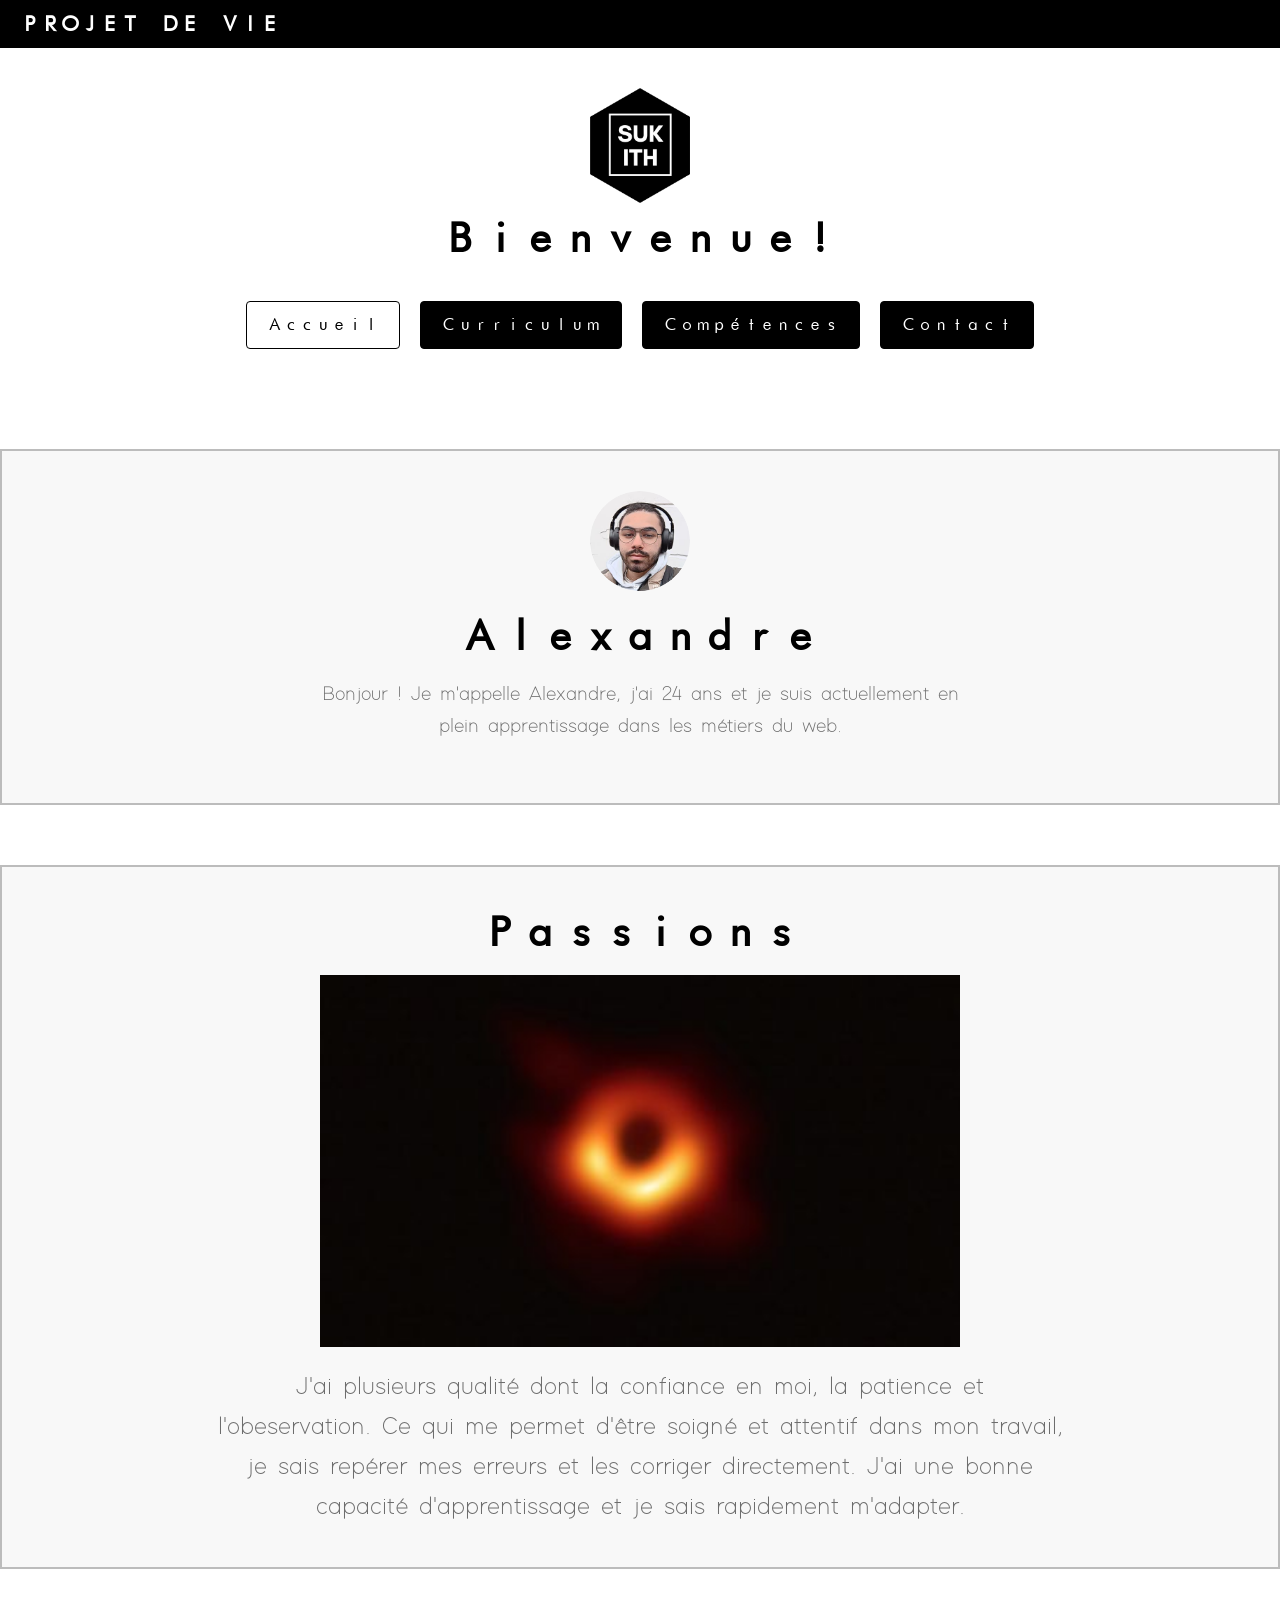
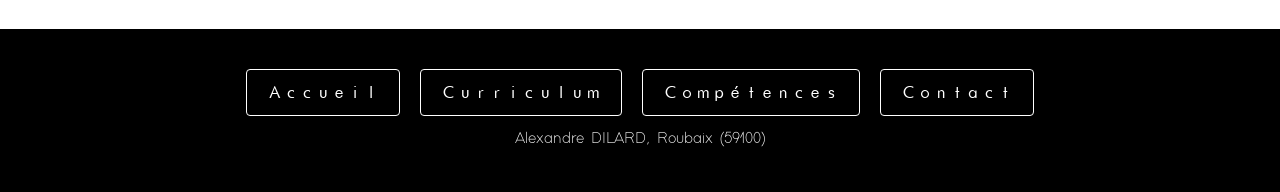
<file: index.htm>
<!DOCTYPE html>
<html lang="fr">
<head>
    <meta charset="UTF-8">
    <meta name="viewport" content="width=device-width, initial-scale=1.0">
    <title>Accueil</title>
    <link rel="stylesheet" href="./Style/Style.css">

    <link rel="icon" href="./Asset/loonapix_1705330553163387881.png" type="image/png">
    <link rel="shortcut icon" href="./Asset/loonapix_1705330553163387881.png" type="image/png">
</head>


<body>

    <header>

        <h1 id="projet">PROJET DE VIE</h1>
        
    </header>

    <nav>
        <div class="head">
        <img id="logo" src="./Asset/loonapix_1705330553163387881.png" width="312" height="360" alt="Logo du site">
        <h2 id="title2">Bienvenue!</h2>
    </div>

    <div class="button">
        <a class="bouton" href="./index.htm" aria-current="page">Accueil</a>
        <a class="bouton" href="./pages/curriculum.htm">Curriculum</a>
        <a class="bouton" href="./pages/competences.htm">Compétences</a>
        <a class="bouton" href="./pages/contact.htm">Contact</a>
    </div>

    </nav>

    <main>



       <div class="bloc presentation">


        <img id="photo" src="./Asset/YXuLjPZKaKC1HINBv4fca.1020.IRZXSOY-modified.png" width="286" height="286" alt="Portrait d'Alexandre DILARD">
        <h2 id="pres" class="titre-bloc">Alexandre</h2>
        <p id="pres2">Bonjour ! Je m'appelle Alexandre, j'ai 24 ans et je suis actuellement en plein apprentissage dans les métiers du web.</p>
        <div id="moi">

            
            

        </div>

        </div>
        <div class="bloc suitepres">
            <h2 id="suiteprestitle" class="titre-bloc">Passions</h2>
            <img id="pic1" src="./Asset/w453-101706-trou-noir-galaxie.jpg" width="453" height="263" alt="Photographie du trou noir de la galaxie M87">
        <p id="suiteprestext" class="texte-bloc">J'ai plusieurs qualité dont la confiance en moi, la patience et l'obeservation. Ce qui me permet d'être soigné et attentif dans mon travail, je sais repérer mes erreurs et les corriger directement. J'ai une bonne capacité d'apprentissage et je sais rapidement m'adapter.</p></div>
    </main>


    <footer>

        <div class="button">
            <a class="bouton" href="./index.htm">Accueil</a>
            <a class="bouton" href="./pages/curriculum.htm">Curriculum</a>
            <a class="bouton" href="./pages/competences.htm">Compétences</a>
            <a class="bouton" href="./pages/contact.htm">Contact</a>
        </div>
        <p>Alexandre DILARD, Roubaix (59100)</p>

    </footer>


</body>
</html>
</file>
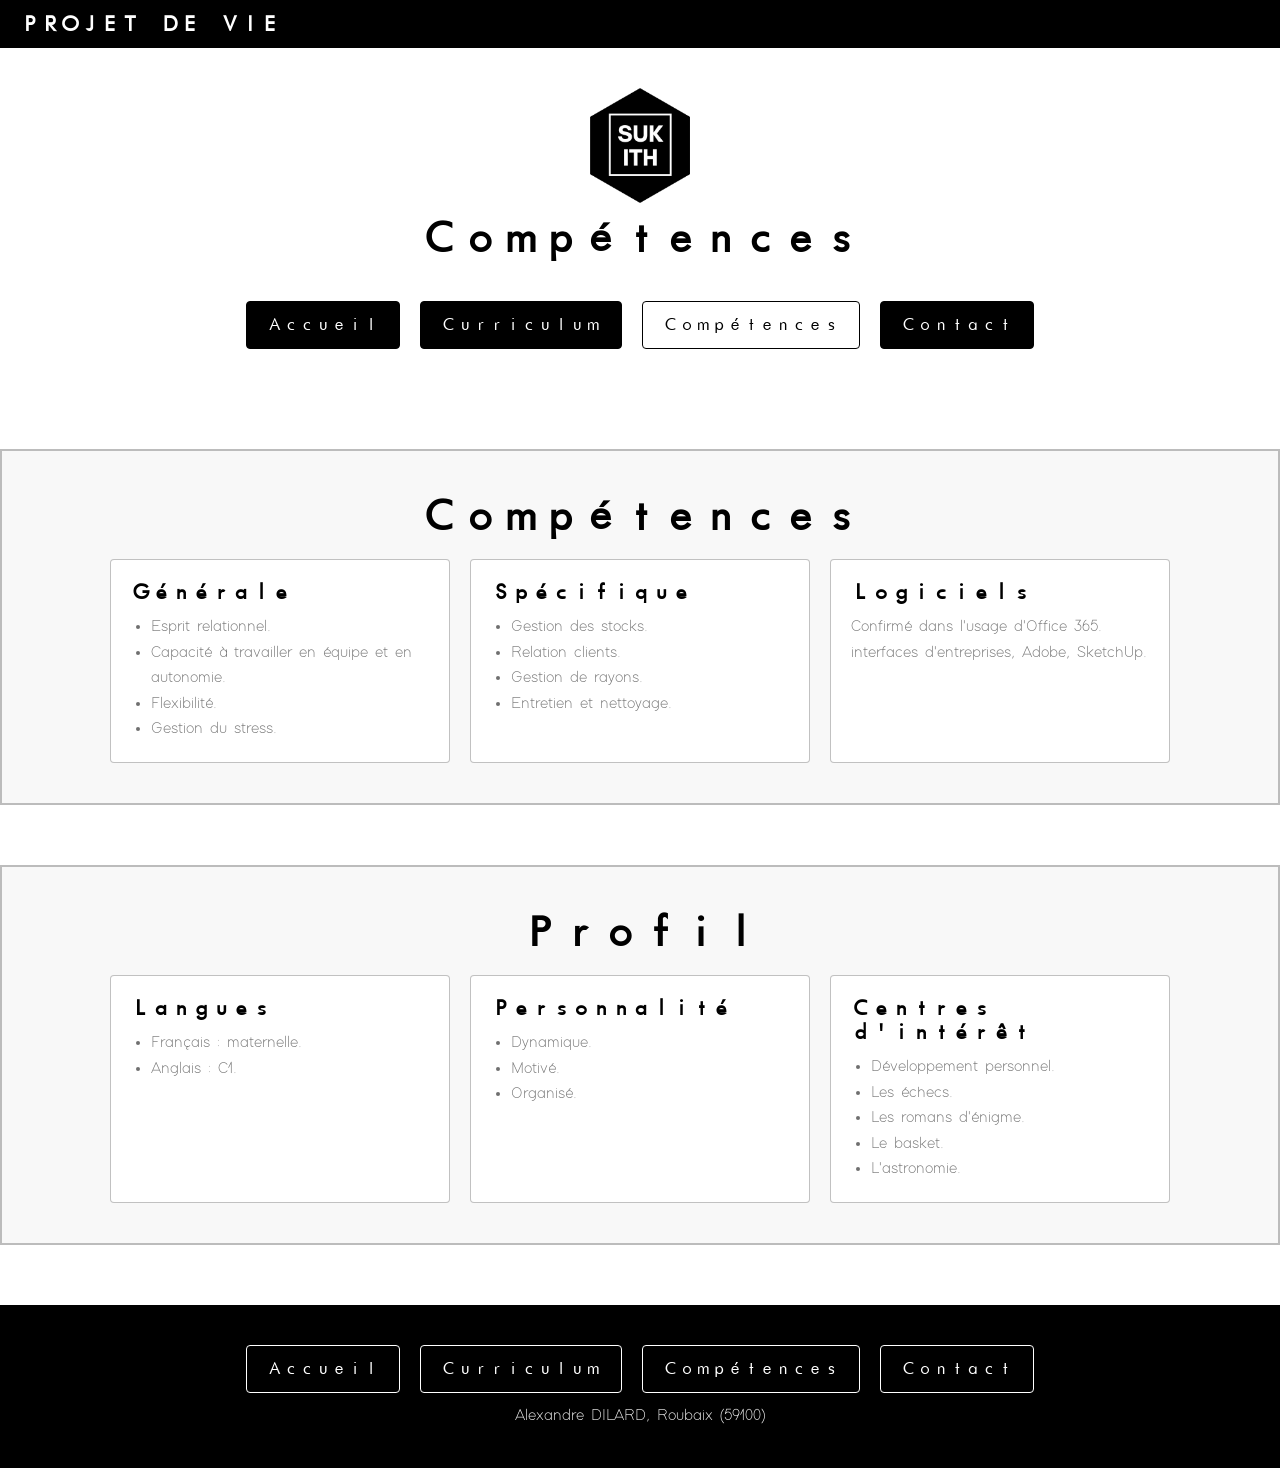
<file: pages/competences.htm>
<!DOCTYPE html>
<html lang="fr">
<head>
    <meta charset="UTF-8">
    <meta name="viewport" content="width=device-width, initial-scale=1.0">
    <title>Compétences</title>
    <link rel="stylesheet" href="../Style/Style.css">

    <link rel="icon" href="../Asset/loonapix_1705330553163387881.png" type="image/png">
    <link rel="shortcut icon" href="../Asset/loonapix_1705330553163387881.png" type="image/png">
</head>


<body>

    <header>

        <h1 id="projet">PROJET DE VIE</h1>

    </header>

    <nav>
        <div class="head">
        <img id="logo" src="../Asset/loonapix_1705330553163387881.png" width="312" height="360" alt="Logo du site">
        <h2 id="title2">Compétences</h2>
    </div>

    <div class="button">
        <a class="bouton" href="../index.htm">Accueil</a>
        <a class="bouton" href="./curriculum.htm">Curriculum</a>
        <a class="bouton" href="./competences.htm" aria-current="page">Compétences</a>
        <a class="bouton" href="./contact.htm">Contact</a>
    </div>

    </nav>

    <main>

        <div class="bloc">

            <h2 class="titre-bloc">Compétences</h2>

            <div class="cartes">

                <div class="carte">
                    <h3 class="carte-titre">Générale</h3>
                    <ul class="puces">
                        <li>Esprit relationnel.</li>
                        <li>Capacité à travailler en équipe et en autonomie.</li>
                        <li>Flexibilité.</li>
                        <li>Gestion du stress.</li>
                    </ul>
                </div>

                <div class="carte">
                    <h3 class="carte-titre">Spécifique</h3>
                    <ul class="puces">
                        <li>Gestion des stocks.</li>
                        <li>Relation clients.</li>
                        <li>Gestion de rayons.</li>
                        <li>Entretien et nettoyage.</li>
                    </ul>
                </div>

                <div class="carte">
                    <h3 class="carte-titre">Logiciels</h3>
                    <p class="carte-texte">Confirmé dans l'usage d'Office 365. interfaces d'entreprises, Adobe, SketchUp.</p>
                </div>

            </div>

        </div>

        <div class="bloc">

            <h2 class="titre-bloc">Profil</h2>

            <div class="cartes">

                <div class="carte">
                    <h3 class="carte-titre">Langues</h3>
                    <ul class="puces">
                        <li>Français : maternelle.</li>
                        <li>Anglais : C1.</li>
                    </ul>
                </div>

                <div class="carte">
                    <h3 class="carte-titre">Personnalité</h3>
                    <ul class="puces">
                        <li>Dynamique.</li>
                        <li>Motivé.</li>
                        <li>Organisé.</li>
                    </ul>
                </div>

                <div class="carte">
                    <h3 class="carte-titre">Centres d'intérêt</h3>
                    <ul class="puces">
                        <li>Développement personnel.</li>
                        <li>Les échecs.</li>
                        <li>Les romans d'énigme.</li>
                        <li>Le basket.</li>
                        <li>L'astronomie.</li>
                    </ul>
                </div>

            </div>

        </div>

    </main>


    <footer>

        <div class="button">
            <a class="bouton" href="../index.htm">Accueil</a>
            <a class="bouton" href="./curriculum.htm">Curriculum</a>
            <a class="bouton" href="./competences.htm">Compétences</a>
            <a class="bouton" href="./contact.htm">Contact</a>
        </div>
        <p>Alexandre DILARD, Roubaix (59100)</p>

    </footer>


</body>
</html>
</file>
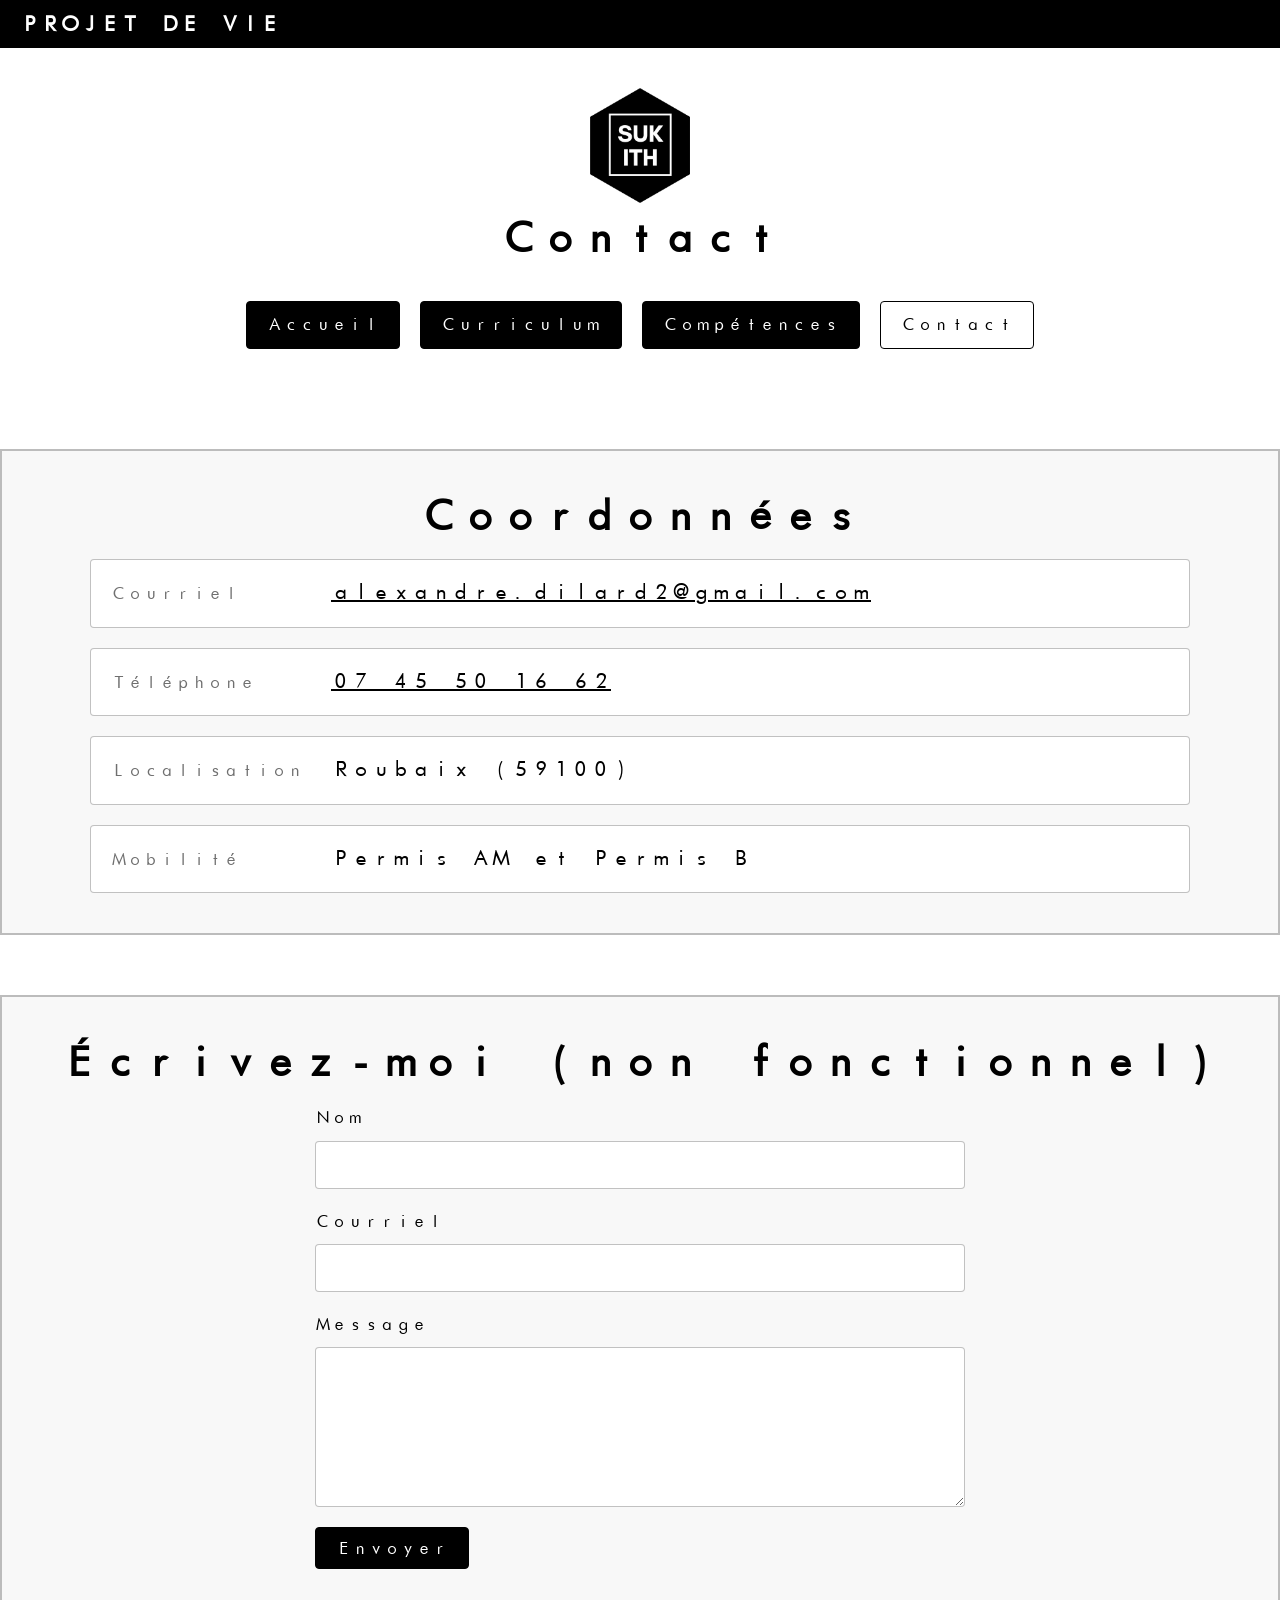
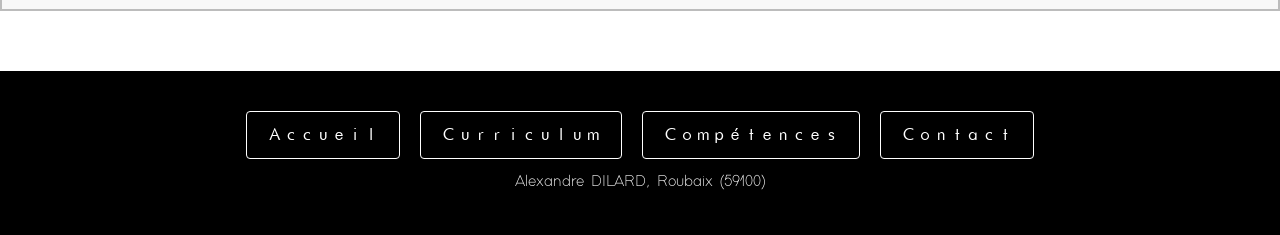
<file: pages/contact.htm>
<!DOCTYPE html>
<html lang="fr">
<head>
    <meta charset="UTF-8">
    <meta name="viewport" content="width=device-width, initial-scale=1.0">
    <title>Contact</title>
    <link rel="stylesheet" href="../Style/Style.css">

    <link rel="icon" href="../Asset/loonapix_1705330553163387881.png" type="image/png">
    <link rel="shortcut icon" href="../Asset/loonapix_1705330553163387881.png" type="image/png">
</head>


<body>

    <header>

        <h1 id="projet">PROJET DE VIE</h1>

    </header>

    <nav>
        <div class="head">
        <img id="logo" src="../Asset/loonapix_1705330553163387881.png" width="312" height="360" alt="Logo du site">
        <h2 id="title2">Contact</h2>
    </div>

    <div class="button">
        <a class="bouton" href="../index.htm">Accueil</a>
        <a class="bouton" href="./curriculum.htm">Curriculum</a>
        <a class="bouton" href="./competences.htm">Compétences</a>
        <a class="bouton" href="./contact.htm" aria-current="page">Contact</a>
    </div>

    </nav>

    <main>

        <div class="bloc">

            <h2 class="titre-bloc">Coordonnées</h2>

            <div class="lignes">

                <div class="ligne">
                    <p class="ligne-date">Courriel</p>
                    <div class="ligne-corps">
                        <p class="ligne-titre"><a href="mailto:alexandre.dilard2@gmail.com">alexandre.dilard2@gmail.com</a></p>
                    </div>
                </div>

                <div class="ligne">
                    <p class="ligne-date">Téléphone</p>
                    <div class="ligne-corps">
                        <p class="ligne-titre"><a href="tel:+33745501662">07 45 50 16 62</a></p>
                    </div>
                </div>

                <div class="ligne">
                    <p class="ligne-date">Localisation</p>
                    <div class="ligne-corps">
                        <p class="ligne-titre">Roubaix (59100)</p>
                    </div>
                </div>

                <div class="ligne">
                    <p class="ligne-date">Mobilité</p>
                    <div class="ligne-corps">
                        <p class="ligne-titre">Permis AM et Permis B</p>
                    </div>
                </div>

            </div>

        </div>

        <div class="bloc">

            <h2 class="titre-bloc">Écrivez-moi (non fonctionnel)</h2>

            <form class="formulaire" action="mailto:alexandre.dilard2@gmail.com" method="post" enctype="text/plain">

                <div class="champ">
                    <label for="nom">Nom</label>
                    <input id="nom" name="nom" type="text" autocomplete="name" required>
                </div>

                <div class="champ">
                    <label for="courriel">Courriel</label>
                    <input id="courriel" name="courriel" type="email" autocomplete="email" required>
                </div>

                <div class="champ">
                    <label for="message">Message</label>
                    <textarea id="message" name="message" required></textarea>
                </div>

                <button class="bouton" type="submit">Envoyer</button>

            </form>

        </div>

    </main>


    <footer>

        <div class="button">
            <a class="bouton" href="../index.htm">Accueil</a>
            <a class="bouton" href="./curriculum.htm">Curriculum</a>
            <a class="bouton" href="./competences.htm">Compétences</a>
            <a class="bouton" href="./contact.htm">Contact</a>
        </div>
        <p>Alexandre DILARD, Roubaix (59100)</p>

    </footer>


</body>
</html>
</file>
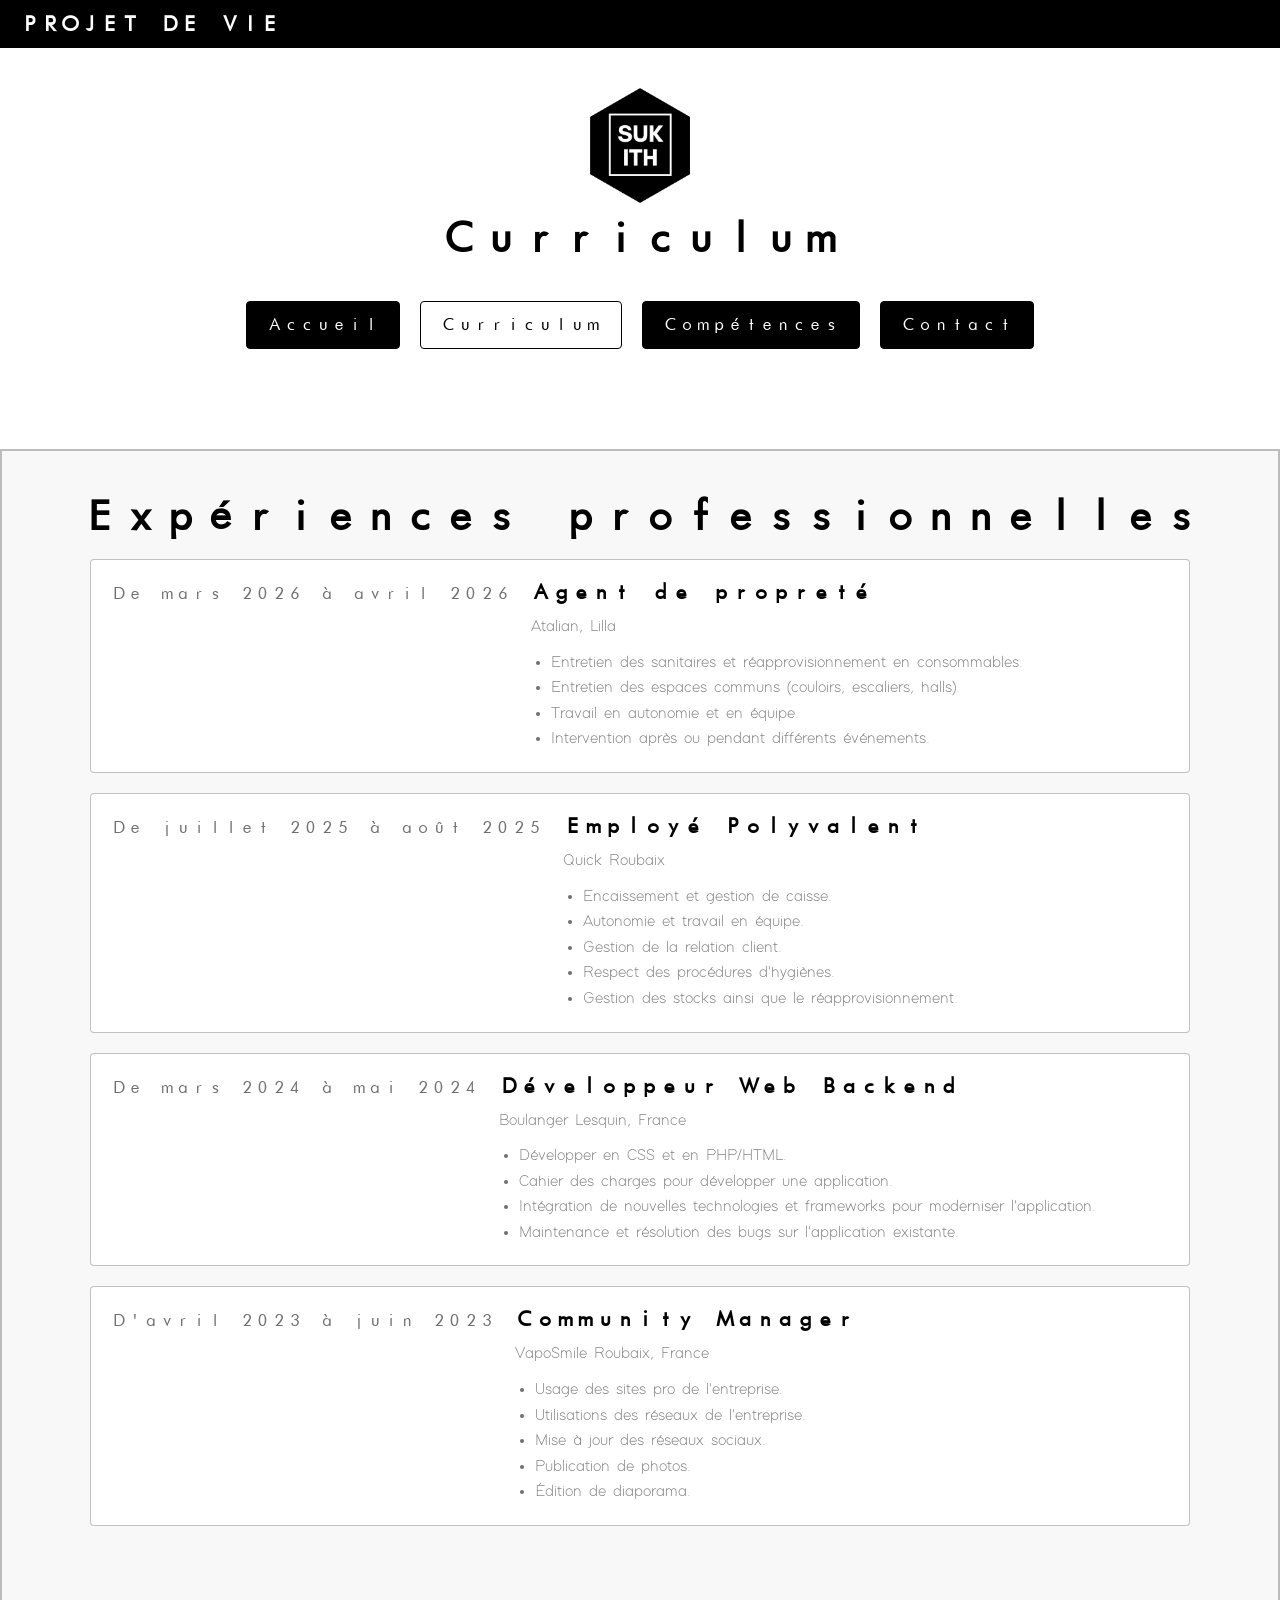
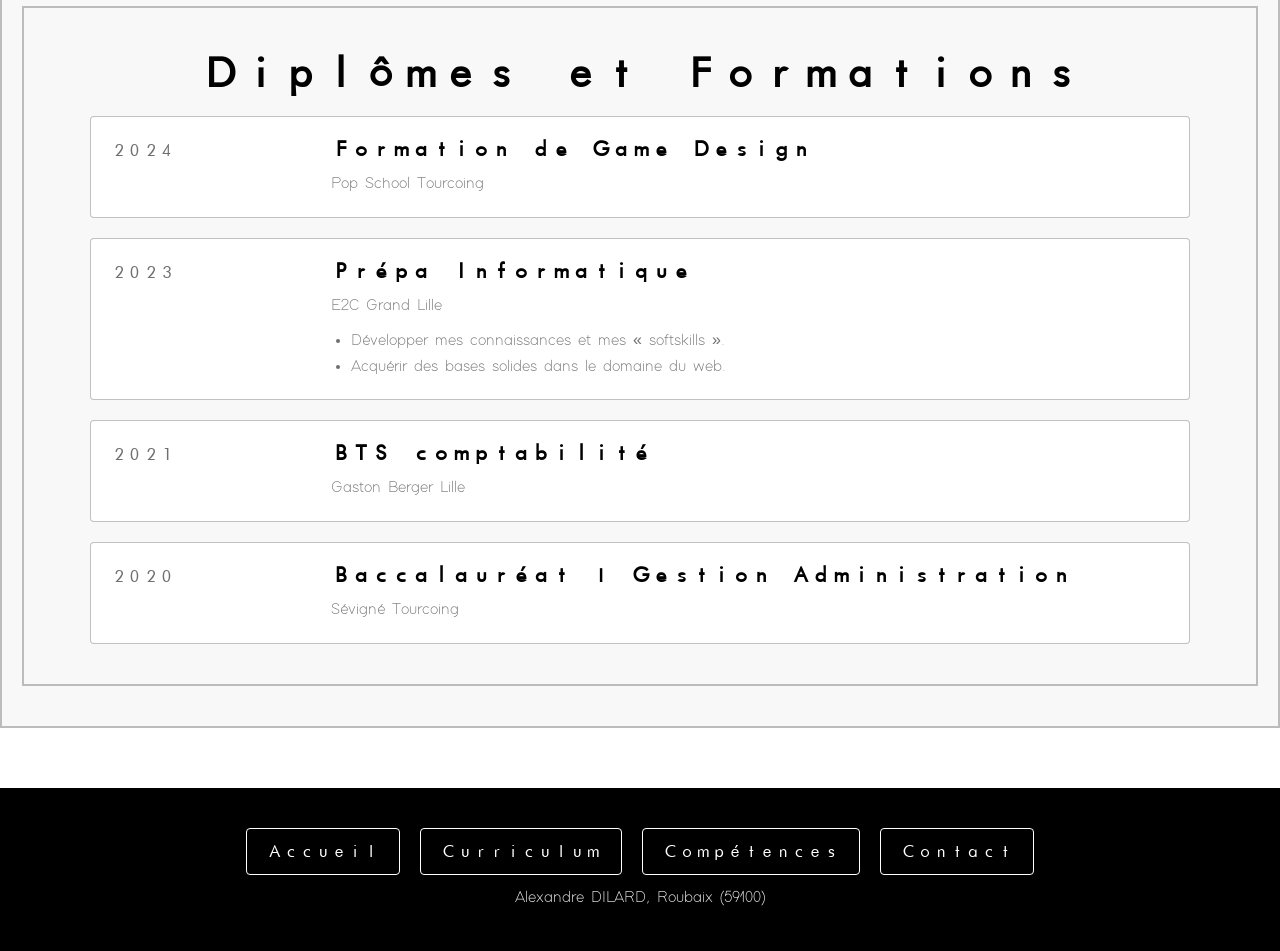
<file: pages/curriculum.htm>
<!DOCTYPE html>
<html lang="fr">
<head>
    <meta charset="UTF-8">
    <meta name="viewport" content="width=device-width, initial-scale=1.0">
    <title>Curriculum</title>
    <link rel="stylesheet" href="../Style/Style.css">

    <link rel="icon" href="../Asset/loonapix_1705330553163387881.png" type="image/png">
    <link rel="shortcut icon" href="../Asset/loonapix_1705330553163387881.png" type="image/png">
</head>


<body>

    <header>

        <h1 id="projet">PROJET DE VIE</h1>

    </header>

    <nav>
        <div class="head">
        <img id="logo" src="../Asset/loonapix_1705330553163387881.png" width="312" height="360" alt="Logo du site">
        <h2 id="title2">Curriculum</h2>
    </div>

    <div class="button">
        <a class="bouton" href="../index.htm">Accueil</a>
        <a class="bouton" href="./curriculum.htm" aria-current="page">Curriculum</a>
        <a class="bouton" href="./competences.htm">Compétences</a>
        <a class="bouton" href="./contact.htm">Contact</a>
    </div>

    </nav>

    <main>

        <div class="bloc">

            <h2 class="titre-bloc">Expériences professionnelles</h2>

            <div class="lignes">

                <div class="ligne">
                    <p class="ligne-date">De mars 2026 à avril 2026</p>
                    <div class="ligne-corps">
                        <h3 class="ligne-titre">Agent de propreté</h3>
                        <p class="ligne-texte">Atalian, Lilla</p>
                        <ul class="puces">
                            <li>Entretien des sanitaires et réapprovisionnement en consommables.</li>
                            <li>Entretien des espaces communs (couloirs, escaliers, halls).</li>
                            <li>Travail en autonomie et en équipe.</li>
                            <li>Intervention après ou pendant différents événements.</li>
                        </ul>
                    </div>
                </div>

            <div class="lignes">

                <div class="ligne">
                    <p class="ligne-date">De juillet 2025 à août 2025</p>
                    <div class="ligne-corps">
                        <h3 class="ligne-titre">Employé Polyvalent</h3>
                        <p class="ligne-texte">Quick Roubaix</p>
                        <ul class="puces">
                            <li>Encaissement et gestion de caisse.</li>
                            <li>Autonomie et travail en équipe.</li>
                            <li>Gestion de la relation client.</li>
                            <li>Respect des procédures d'hygiènes.</li>
                            <li>Gestion des stocks ainsi que le réapprovisionnement.</li>
                        </ul>
                    </div>
                </div>

                <div class="ligne">
                    <p class="ligne-date">De mars 2024 à mai 2024</p>
                    <div class="ligne-corps">
                        <h3 class="ligne-titre">Développeur Web Backend</h3>
                        <p class="ligne-texte">Boulanger Lesquin, France</p>
                        <ul class="puces">
                            <li>Développer en CSS et en PHP/HTML.</li>
                            <li>Cahier des charges pour développer une application.</li>
                            <li>Intégration de nouvelles technologies et frameworks pour moderniser l'application.</li>
                            <li>Maintenance et résolution des bugs sur l'application existante.</li>
                        </ul>
                    </div>
                </div>

                <div class="ligne">
                    <p class="ligne-date">D'avril 2023 à juin 2023</p>
                    <div class="ligne-corps">
                        <h3 class="ligne-titre">Community Manager</h3>
                        <p class="ligne-texte">VapoSmile Roubaix, France</p>
                        <ul class="puces">
                            <li>Usage des sites pro de l'entreprise.</li>
                            <li>Utilisations des réseaux de l'entreprise.</li>
                            <li>Mise à jour des réseaux sociaux.</li>
                            <li>Publication de photos.</li>
                            <li>Édition de diaporama.</li>
                        </ul>
                    </div>
                </div>

            </div>

        </div>

        <div class="bloc">

            <h2 class="titre-bloc">Diplômes et Formations</h2>

            <div class="lignes">

                <div class="ligne">
                    <p class="ligne-date">2024</p>
                    <div class="ligne-corps">
                        <h3 class="ligne-titre">Formation de Game Design</h3>
                        <p class="ligne-texte">Pop School Tourcoing</p>
                    </div>
                </div>

                <div class="ligne">
                    <p class="ligne-date">2023</p>
                    <div class="ligne-corps">
                        <h3 class="ligne-titre">Prépa Informatique</h3>
                        <p class="ligne-texte">E2C Grand Lille</p>
                        <ul class="puces">
                            <li>Développer mes connaissances et mes « softskills ».</li>
                            <li>Acquérir des bases solides dans le domaine du web.</li>
                        </ul>
                    </div>
                </div>

                <div class="ligne">
                    <p class="ligne-date">2021</p>
                    <div class="ligne-corps">
                        <h3 class="ligne-titre">BTS comptabilité</h3>
                        <p class="ligne-texte">Gaston Berger Lille</p>
                    </div>
                </div>

                <div class="ligne">
                    <p class="ligne-date">2020</p>
                    <div class="ligne-corps">
                        <h3 class="ligne-titre">Baccalauréat | Gestion Administration</h3>
                        <p class="ligne-texte">Sévigné Tourcoing</p>
                    </div>
                </div>

            </div>

        </div>

    </main>


    <footer>

        <div class="button">
            <a class="bouton" href="../index.htm">Accueil</a>
            <a class="bouton" href="./curriculum.htm">Curriculum</a>
            <a class="bouton" href="./competences.htm">Compétences</a>
            <a class="bouton" href="./contact.htm">Contact</a>
        </div>
        <p>Alexandre DILARD, Roubaix (59100)</p>

    </footer>


</body>
</html>
</file>
<file: Style/Style.css>
@font-face {
    font-family: "yoyo";
    src: url("../Asset/FUTRFW.TTF") format("truetype");
    font-display: swap;
}


@font-face {
    font-family: "coolface";
    src: url("../Asset/ModernSans-Light.otf") format("opentype");
    font-display: swap;
}




:root {

    --noir: rgb(0, 0, 0);
    --blanc: rgb(255, 255, 255);
    --gris-fond: rgb(248, 248, 248);
    --gris-bord: rgba(37, 37, 37, 0.283);
    --gris-texte: rgba(20, 20, 20, 0.612);
    --gris-trait: rgb(143, 143, 143);

    --police-titre: "yoyo", "Trebuchet MS", sans-serif;
    --police-texte: "coolface", "Segoe UI", sans-serif;

    --pas-1: 10px;
    --pas-2: 20px;
    --pas-3: 40px;
    --pas-4: 60px;

    --taille-marque: clamp(15px, 4.2vw, 20px);
    --taille-titre: clamp(18px, 5.6vw, 40px);
    --taille-sous-titre: clamp(18px, 3vw, 25px);
    --taille-texte: 20px;
    --taille-petit: 16px;

    --interligne-titre: 1.2;
    --interligne-texte: 1.6;

    --hauteur-entete: 48px;
    --largeur-max: 1100px;
    --largeur-texte: 65ch;
    --rayon: 4px;

}


* {

    margin: 0;
    padding: 0;
    box-sizing: border-box;

}


html {

    scroll-behavior: smooth;

}


body {

    width: 100%;
    padding-top: var(--hauteur-entete);
    background-color: var(--blanc);
    font-family: var(--police-texte);
    font-size: var(--taille-texte);
    line-height: var(--interligne-texte);
    color: var(--noir);

}


img {

    max-width: 100%;
    height: auto;

}


h1,
h2,
h3,
.bouton {

    overflow-wrap: anywhere;
    hyphens: auto;

}


a:focus-visible {

    outline: 2px solid var(--noir);
    outline-offset: 3px;

}




header {

    display: flex;
    align-items: center;
    justify-content: start;
    flex-direction: row;
    gap: var(--pas-1);
    width: 100%;
    height: var(--hauteur-entete);
    padding: 0 var(--pas-2);
    background-color: var(--noir);
    background-size: cover;
    font-size: var(--taille-petit);
    color: var(--blanc);
    font-family: var(--police-titre);
    position: fixed;
    top: 0;
    left: 0;
    z-index: 10;

}


#projet {

    font-size: var(--taille-marque);
    line-height: var(--interligne-titre);
    white-space: nowrap;

}


#loupe {

    margin-left: auto;
    flex-shrink: 0;

}


#menu {

    flex-shrink: 0;

}




nav {

    width: 100%;
    padding: var(--pas-3) var(--pas-2);
    background-color: var(--blanc);
    display: flex;
    align-items: center;
    justify-content: center;
    flex-direction: column;
    gap: var(--pas-3);

}


.head {

    align-items: center;
    display: flex;
    flex-direction: column;
    gap: var(--pas-1);

}


#logo {

    width: 100px;
    height: auto;

}


#title2 {

    font-family: var(--police-titre);
    font-size: var(--taille-titre);
    line-height: var(--interligne-titre);
    text-align: center;

}


.button {

    display: flex;
    flex-direction: row;
    flex-wrap: wrap;
    gap: var(--pas-2);
    width: 100%;
    max-width: var(--largeur-max);
    text-align: center;
    justify-content: center;

}


.bouton {

    display: inline-flex;
    flex-direction: row;
    justify-content: center;
    align-items: center;
    min-width: 140px;
    padding: var(--pas-1) var(--pas-2);
    border: var(--noir) 1px solid;
    border-radius: var(--rayon);
    background-color: var(--noir);
    font-family: var(--police-titre);
    font-size: var(--taille-petit);
    text-decoration: none;
    text-align: center;
    color: var(--blanc);
    cursor: pointer;

}


.bouton:hover,
.bouton[aria-current="page"] {

    background-color: var(--blanc);
    color: var(--noir);

}




main {

    width: 100%;
    background-color: var(--blanc);

}


.bloc {

    width: 100%;
    padding: var(--pas-3) var(--pas-2);
    margin-top: var(--pas-4);
    border: solid;
    border-width: 2px;
    border-color: var(--gris-bord);
    display: flex;
    flex-direction: column;
    align-items: center;
    gap: var(--pas-2);
    background-color: var(--gris-fond);

}


.titre-bloc {

    font-family: var(--police-titre);
    font-size: var(--taille-titre);
    line-height: var(--interligne-titre);
    text-align: center;

}


.texte-bloc {

    max-width: var(--largeur-texte);
    font-family: var(--police-texte);
    font-size: var(--taille-sous-titre);
    line-height: var(--interligne-texte);
    text-align: center;
    color: var(--gris-texte);

}




.presentation {

    font-family: var(--police-titre);

}


#pres2 {

    max-width: var(--largeur-texte);
    font-family: var(--police-texte);
    font-size: var(--taille-texte);
    line-height: var(--interligne-texte);
    text-align: center;
    color: var(--gris-texte);

}


#moi {

    display: flex;
    justify-content: center;
    flex-direction: row;
    flex-wrap: wrap;
    align-items: center;
    gap: var(--pas-2);
    font-size: var(--taille-petit);

}


#barre {

    width: 2px;
    height: 60px;
    border: solid;
    border-radius: 10%;
    border-color: var(--gris-trait);
    border-width: 1px;

}


#photo {

    width: 100px;
    height: 100px;
    border-radius: 50%;

}




#pic1 {

    width: 100%;
    max-width: 640px;
    height: auto;

}




.lignes {

    display: flex;
    flex-direction: column;
    gap: var(--pas-2);
    width: 100%;
    max-width: var(--largeur-max);

}


.ligne {

    display: flex;
    flex-direction: row;
    flex-wrap: wrap;
    align-items: baseline;
    gap: var(--pas-1) var(--pas-2);
    width: 100%;
    padding: var(--pas-2);
    border: solid 1px var(--gris-bord);
    border-radius: var(--rayon);
    background-color: var(--blanc);

}


.ligne-date {

    flex: 0 1 auto;
    min-width: 200px;
    max-width: 100%;
    font-family: var(--police-titre);
    font-size: var(--taille-petit);
    color: var(--gris-texte);

}


.ligne-corps {

    flex: 1 1 260px;
    min-width: 0;
    display: flex;
    flex-direction: column;
    gap: var(--pas-1);

}


.ligne-titre {

    font-family: var(--police-titre);
    font-size: var(--taille-texte);
    line-height: var(--interligne-titre);
    overflow-wrap: anywhere;

}


.ligne-texte {

    font-family: var(--police-texte);
    font-size: var(--taille-petit);
    line-height: var(--interligne-texte);
    color: var(--gris-texte);

}


.ligne-titre a,
.ligne-texte a,
.carte-texte a {

    color: inherit;

}


.puces {

    padding-left: var(--pas-2);
    font-family: var(--police-texte);
    font-size: var(--taille-petit);
    line-height: var(--interligne-texte);
    color: var(--gris-texte);

}




.cartes {

    display: flex;
    flex-direction: row;
    flex-wrap: wrap;
    justify-content: center;
    gap: var(--pas-2);
    width: 100%;
    max-width: var(--largeur-max);

}


.carte {

    flex: 1 1 280px;
    max-width: 340px;
    display: flex;
    flex-direction: column;
    gap: var(--pas-1);
    padding: var(--pas-2);
    border: solid 1px var(--gris-bord);
    border-radius: var(--rayon);
    background-color: var(--blanc);

}


.carte-image {

    width: 100%;
    height: auto;
    border-radius: var(--rayon);

}


.carte-titre {

    font-family: var(--police-titre);
    font-size: var(--taille-texte);
    line-height: var(--interligne-titre);

}


.carte-texte {

    font-family: var(--police-texte);
    font-size: var(--taille-petit);
    line-height: var(--interligne-texte);
    color: var(--gris-texte);

}




.formulaire {

    display: flex;
    flex-direction: column;
    gap: var(--pas-2);
    width: 100%;
    max-width: var(--largeur-texte);

}


.champ {

    display: flex;
    flex-direction: column;
    gap: var(--pas-1);

}


.champ label {

    font-family: var(--police-titre);
    font-size: var(--taille-petit);

}


.champ input,
.champ textarea {

    width: 100%;
    padding: var(--pas-1);
    border: solid 1px var(--gris-bord);
    border-radius: var(--rayon);
    background-color: var(--blanc);
    font-family: var(--police-texte);
    font-size: var(--taille-petit);
    line-height: var(--interligne-texte);
    color: var(--noir);

}


.champ input:focus-visible,
.champ textarea:focus-visible {

    outline: 2px solid var(--noir);
    outline-offset: 2px;

}


.champ textarea {

    min-height: 160px;
    resize: vertical;

}


.formulaire .bouton {

    align-self: start;

}




footer {

    width: 100%;
    padding: var(--pas-3) var(--pas-2);
    margin-top: var(--pas-4);
    background-color: var(--noir);
    display: flex;
    flex-direction: column;
    align-items: center;
    gap: var(--pas-1);
    font-family: var(--police-texte);
    font-size: var(--taille-petit);
    color: var(--blanc);

}


footer a {

    color: var(--blanc);

}


footer .bouton {

    border-color: var(--blanc);

}


footer a:focus-visible {

    outline-color: var(--blanc);

}




@media (max-width: 768px) {

    .bloc {

        padding: var(--pas-3) var(--pas-1);

    }

    .ligne-date {

        min-width: 100%;

    }

}


@media (max-width: 480px) {

    :root {

        --pas-4: 40px;

    }

    nav {

        padding: var(--pas-2) var(--pas-1);
        gap: var(--pas-2);

    }

    .bouton {

        flex: 1 1 100%;
        min-width: 0;

    }

    .carte {

        max-width: 100%;

    }

}
</file>
